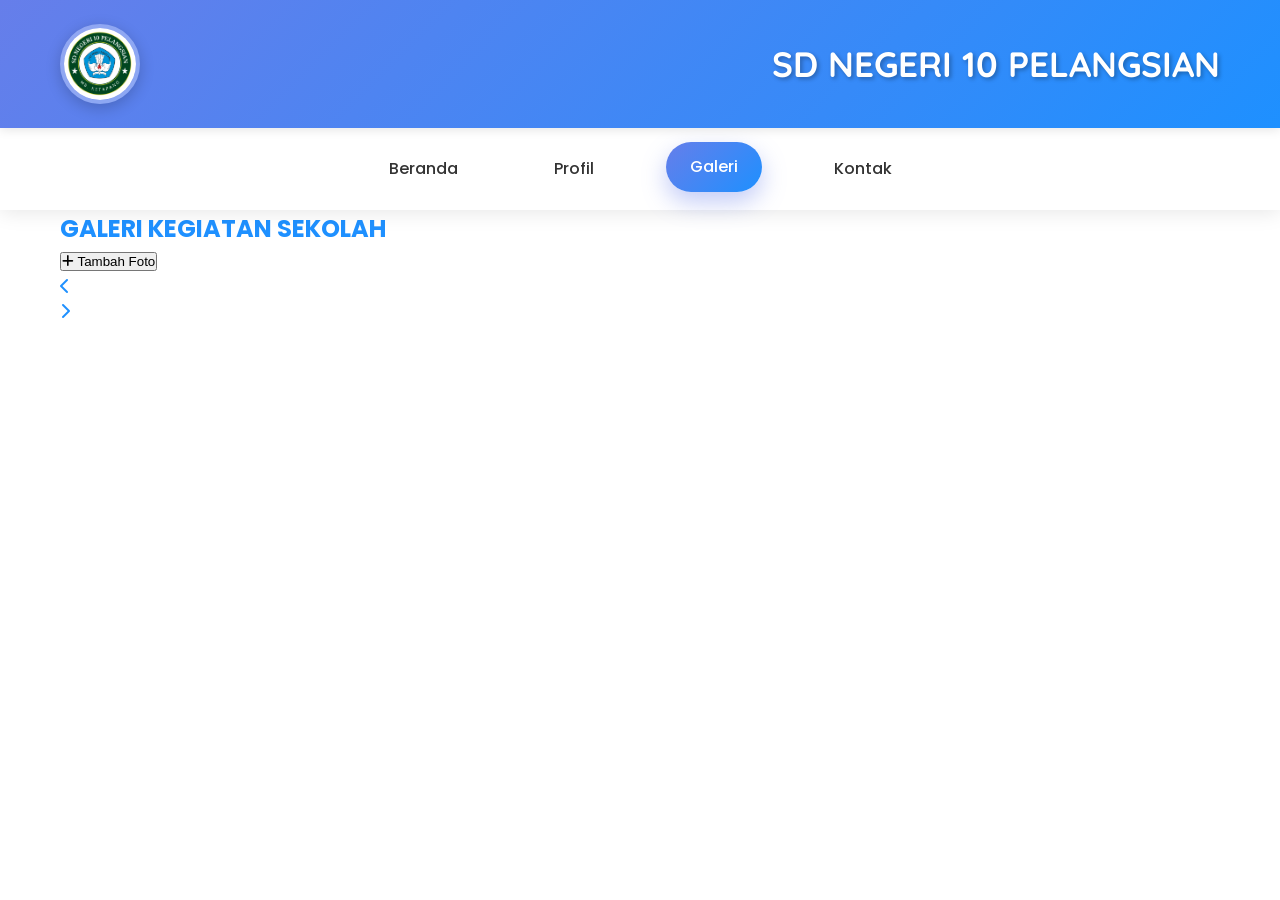
<file: galery.html>
<!DOCTYPE html>
<html lang="id">
<head>
    <meta charset="UTF-8">
    <meta name="viewport" content="width=device-width, initial-scale=1.0">
    <title>Galeri - SD NEGERI 10 PELANGSIAN</title>
    <link href="https://fonts.googleapis.com/css2?family=Quicksand:wght@300;400;500;600;700&family=Poppins:wght@300;400;500;600;700&display=swap" rel="stylesheet">
    <link rel="stylesheet" href="https://cdnjs.cloudflare.com/ajax/libs/font-awesome/6.4.0/css/all.min.css">
    <link rel="stylesheet" href="style.css">
</head>
<body>
    <header class="header">
        <div class="container">
            <div class="logo-section">
                <img src="logo.png" alt="Logo Sekolah" class="logo">
            </div>
            <h1 class="school-name">SD NEGERI 10 PELANGSIAN</h1>
        </div>
    </header>

    <nav class="navbar">
        <div class="container">
            <ul>
                <li><a href="index.html">Beranda</a></li>
                <li><a href="profil.html">Profil</a></li>
                <li><a href="galeri.html" class="active">Galeri</a></li>
                <li><a href="kontak.html">Kontak</a></li>
            </ul>
        </div>
    </nav>

    <section class="galeri-section">
        <div class="container">
            <h2 class="section-title">GALERI KEGIATAN SEKOLAH</h2>
            <button onclick="uploadGalleryImage()" class="upload-gallery-btn"><i class="fas fa-plus"></i> Tambah Foto</button>
            
            <div class="gallery-swiper">
                <div class="swiper-wrapper" id="gallerySwiper">
                    <!-- Gambar akan ditambahkan via JS -->
                </div>
                <div class="swiper-button-prev"><i class="fas fa-chevron-left"></i></div>
                <div class="swiper-button-next"><i class="fas fa-chevron-right"></i></div>
            </div>

            <div class="thumbnail-grid" id="thumbnailGrid">
                <!-- Thumbnail akan ditambahkan via JS -->
            </div>
        </div>
    </section>

    <script src="script.js"></script>
</body>
</html>
</file>
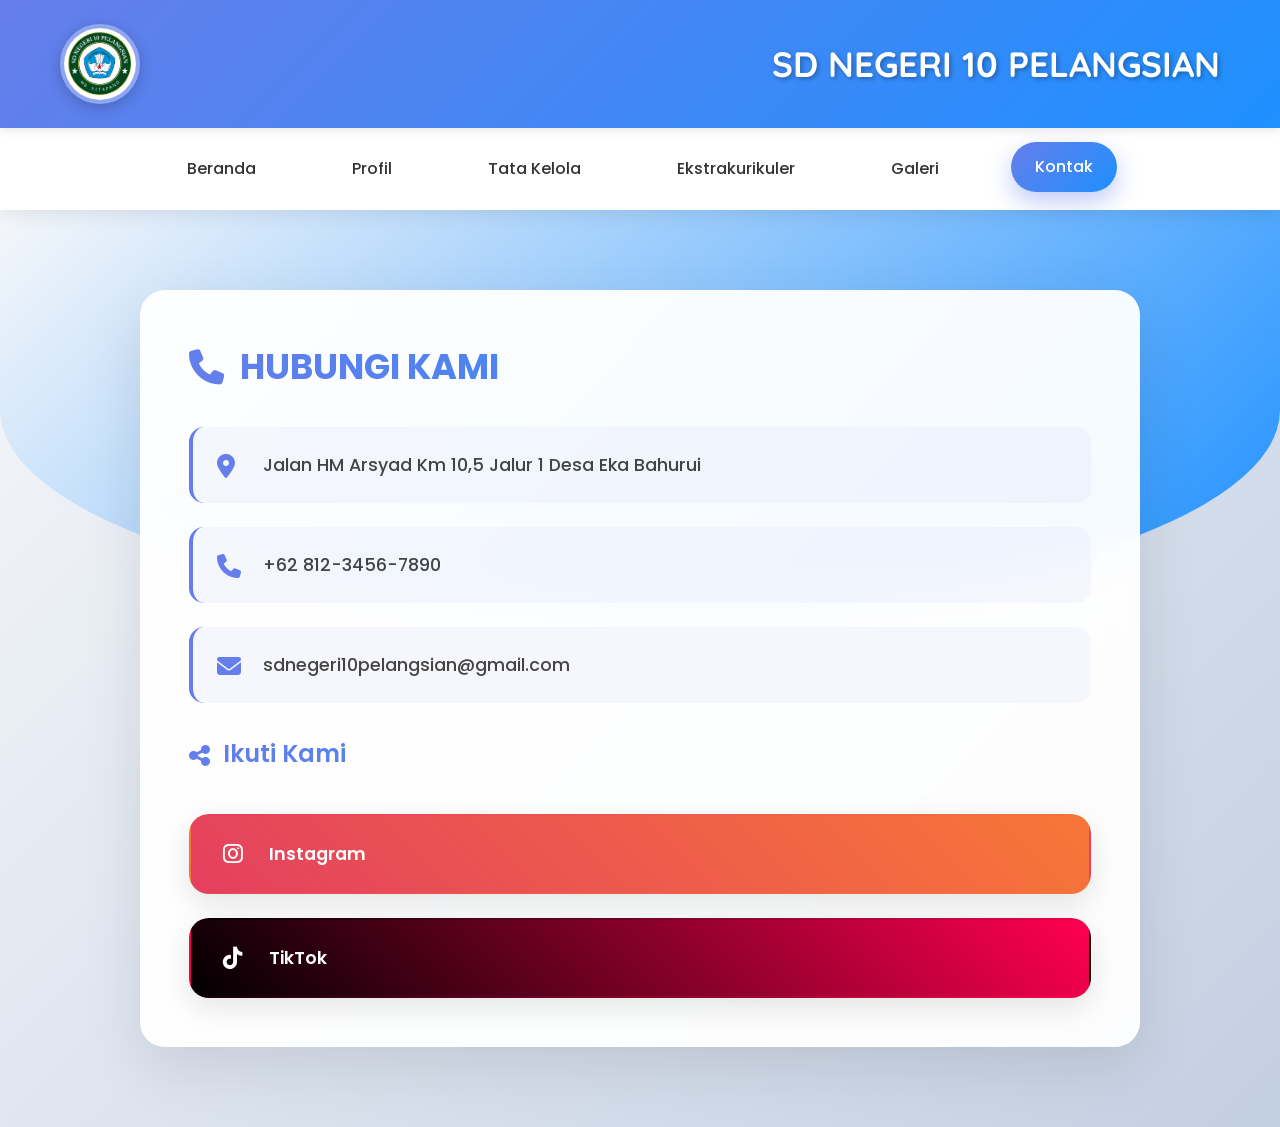
<file: kontak.html>
<!DOCTYPE html>
<html lang="id">

<head>
    <meta charset="UTF-8">
    <meta name="viewport" content="width=device-width, initial-scale=1.0">
    <title>Kontak - SD NEGERI 10 PELANGSIAN</title>
    <link
        href="https://fonts.googleapis.com/css2?family=Quicksand:wght@300;400;500;600;700&family=Poppins:wght@300;400;500;600;700&display=swap"
        rel="stylesheet">
    <link rel="stylesheet" href="https://cdnjs.cloudflare.com/ajax/libs/font-awesome/6.4.0/css/all.min.css">
    <link rel="stylesheet" href="css/style.css">
    <link rel="stylesheet" href="css/style.kontak.css">
</head>

<body>
    <header class="header">
        <div class="container">
            <div class="logo-section">
                <img src="img/logo.png" alt="Logo Sekolah" class="logo">
            </div>
            <h1 class="school-name">SD NEGERI 10 PELANGSIAN</h1>
        </div>
    </header>

    <nav class="navbar">
        <div class="container">
            <ul>
                <li><a href="index.html">Beranda</a></li>
                <li><a href="profil.html">Profil</a></li>
                <li><a href="tata-kelola.html">Tata Kelola</a></li>
                <li><a href="ekstrakurikuler.html">Ekstrakurikuler</a></li>
                <li><a href="galeri.html">Galeri</a></li>
                <li><a href="kontak.html" class="active">Kontak</a></li>
            </ul>
        </div>
    </nav>

    <!-- Ganti konten section kontak dengan ini untuk fitur lebih lengkap -->
    <section class="kontak-section">
        <div class="container">
            <div class="kontak-grid">
                <!-- Info Kontak -->
                <div class="kontak-info">
                    <h2><i class="fas fa-phone"></i> HUBUNGI KAMI</h2>
                    <div class="info-item">
                        <i class="fas fa-map-marker-alt"></i>
                        <span>Jalan HM Arsyad Km 10,5 Jalur 1 Desa Eka Bahurui</span>
                    </div>
                    <div class="info-item">
                        <i class="fas fa-phone"></i>
                        <span>+62 812-3456-7890</span>
                    </div>
                    <div class="info-item">
                        <i class="fas fa-envelope"></i>
                        <span>sdnegeri10pelangsian@gmail.com</span>
                    </div>

                    <!-- Social Links -->
                    <div class="social-links" style="margin-top: 2rem;">
                        <h3><i class="fas fa-share-alt"></i> Ikuti Kami</h3>
                        <a href="https://www.instagram.com/sdn10pelangsian?igsh=MXdiMjZ3MG52Z2Zsdg=="
                            class="social-btn instagram" target="_blank">
                            <i class="fab fa-instagram"></i> Instagram
                        </a>
                        <a href="https://www.tiktok.com/@sdn.10pelangsian?_r=1&_t=ZS-95AFhpSZgBt"
                            class="social-btn tiktok" target="_blank">
                            <i class="fab fa-tiktok"></i> TikTok
                        </a>
                    </div>
                </div>

            </div>
        </div>
    </section>

</body>

</html>
</file>
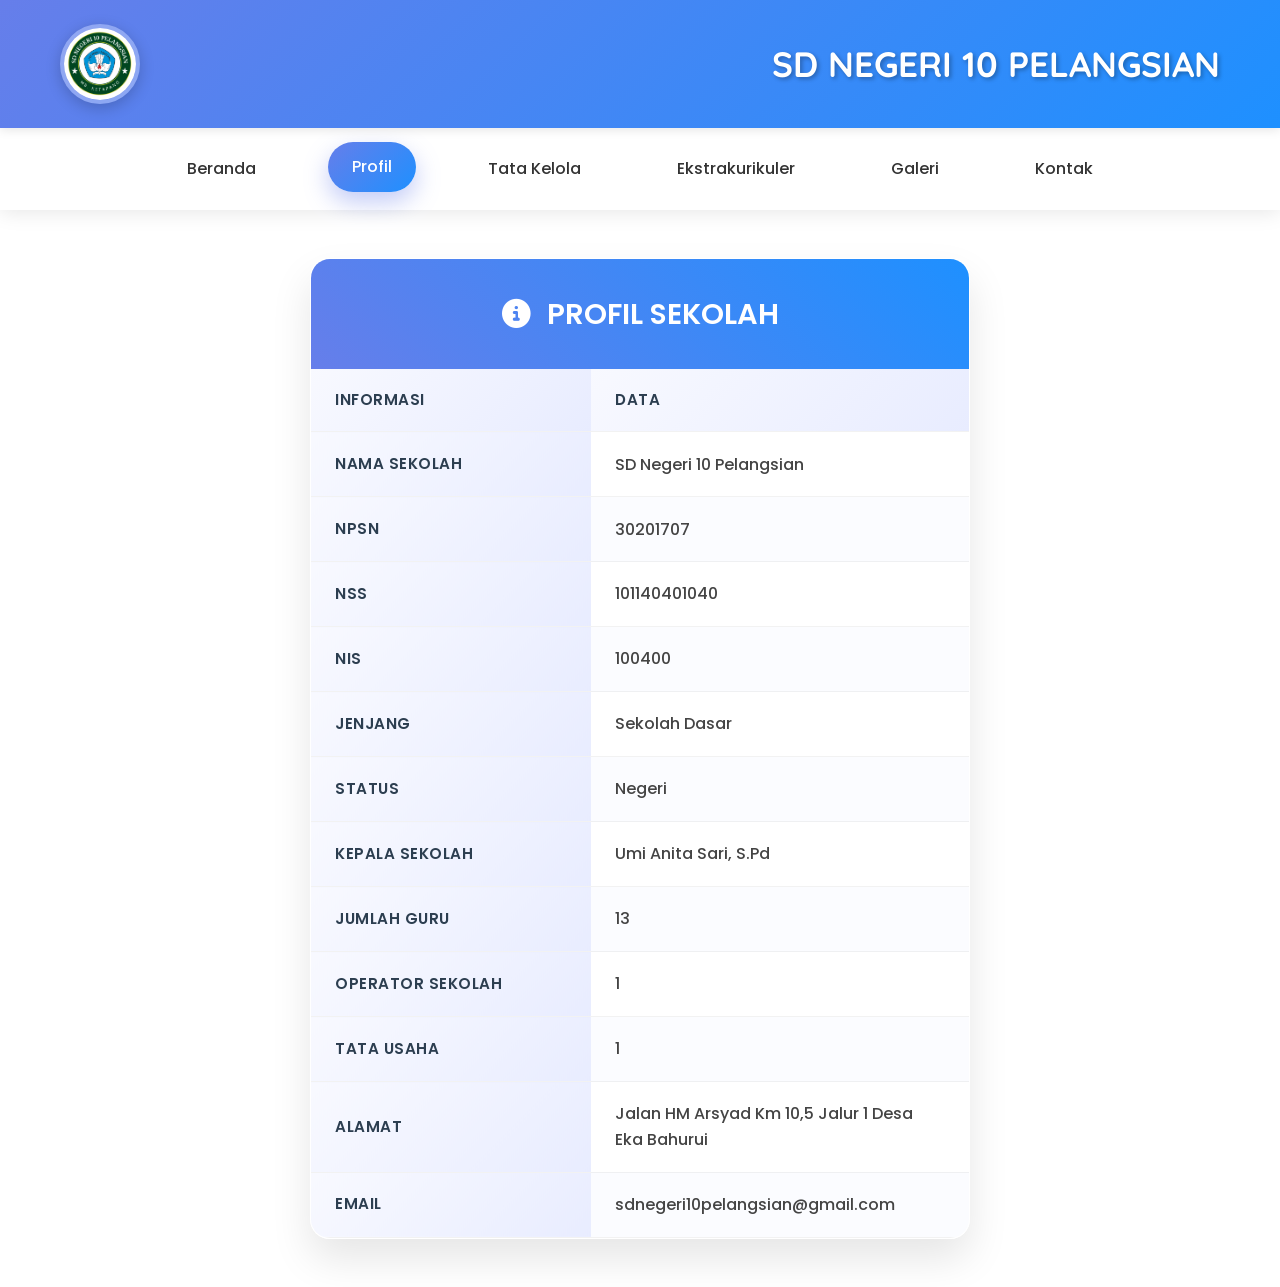
<file: profil.html>
<!DOCTYPE html>
<html lang="id">

<head>
    <meta charset="UTF-8">
    <meta name="viewport" content="width=device-width, initial-scale=1.0">
    <title>Profil - SD NEGERI 10 PELANGSIAN</title>
    <link
        href="https://fonts.googleapis.com/css2?family=Quicksand:wght@300;400;500;600;700&family=Poppins:wght@300;400;500;600;700&display=swap"
        rel="stylesheet">
    <link rel="stylesheet" href="https://cdnjs.cloudflare.com/ajax/libs/font-awesome/6.4.0/css/all.min.css">
    <link rel="stylesheet" href="css/style.css">
    <link rel="stylesheet" href="css/style.profile.css">
</head>

<body>
    <header class="header">
        <div class="container">
            <div class="logo-section">
                <img src="img/logo.png" alt="Logo Sekolah" class="logo" id="logoUpload">
            </div>
            <h1 class="school-name">SD NEGERI 10 PELANGSIAN</h1>
        </div>
    </header>

    <nav class="navbar">
        <div class="container">
            <ul>
                <li><a href="index.html">Beranda</a></li>
                <li><a href="profil.html" class="active">Profil</a></li>
                <li><a href="tata-kelola.html">Tata Kelola</a></li>
                <li><a href="ekstrakurikuler.html">Ekstrakurikuler</a></li>
                <li><a href="galeri.html">Galeri</a></li>
                <li><a href="kontak.html">Kontak</a></li>
            </ul>
        </div>
    </nav>

    <section class="profil-section">
        <div class="container">
            <div class="profil-card">
                <h2><i class="fas fa-info-circle"></i> PROFIL SEKOLAH</h2>
                <div class="profil-table-container">
                    <table class="profil-table">
                        <thead>
                            <tr>
                                <th>Informasi</th>
                                <th>Data</th>
                            </tr>
                        </thead>
                        <tbody>
                            <tr>
                                <th>Nama Sekolah</th>
                                <td>SD Negeri 10 Pelangsian</td>
                            </tr>
                            <tr>
                                <th>NPSN</th>
                                <td>30201707</td>
                            </tr>
                            <tr>
                                <th>NSS</th>
                                <td>101140401040</td>
                            </tr>
                            <tr>
                                <th>NIS</th>
                                <td>100400</td>
                            </tr>
                            <tr>
                                <th>Jenjang</th>
                                <td>Sekolah Dasar</td>
                            </tr>
                            <tr>
                                <th>Status</th>
                                <td>Negeri</td>
                            </tr>
                            <tr>
                                <th>Kepala Sekolah</th>
                                <td>Umi Anita Sari, S.Pd</td>
                            </tr>
                            <tr>
                                <th>Jumlah Guru</th>
                                <td>13</td>
                            </tr>
                            <tr>
                                <th>Operator Sekolah</th>
                                <td>1</td>
                            </tr>
                            <tr>
                                <th>Tata Usaha</th>
                                <td>1</td>
                            </tr>
                            <tr>
                                <th>Alamat</th>
                                <td>Jalan HM Arsyad Km 10,5 Jalur 1 Desa Eka Bahurui</td>
                            </tr>
                            <tr>
                                <th>Email</th>
                                <td>sdnegeri10pelangsian@gmail.com</td>
                            </tr>
                        </tbody>
                    </table>
                </div>
            </div>
        </div>
    </section>
</body>

</html>
</file>
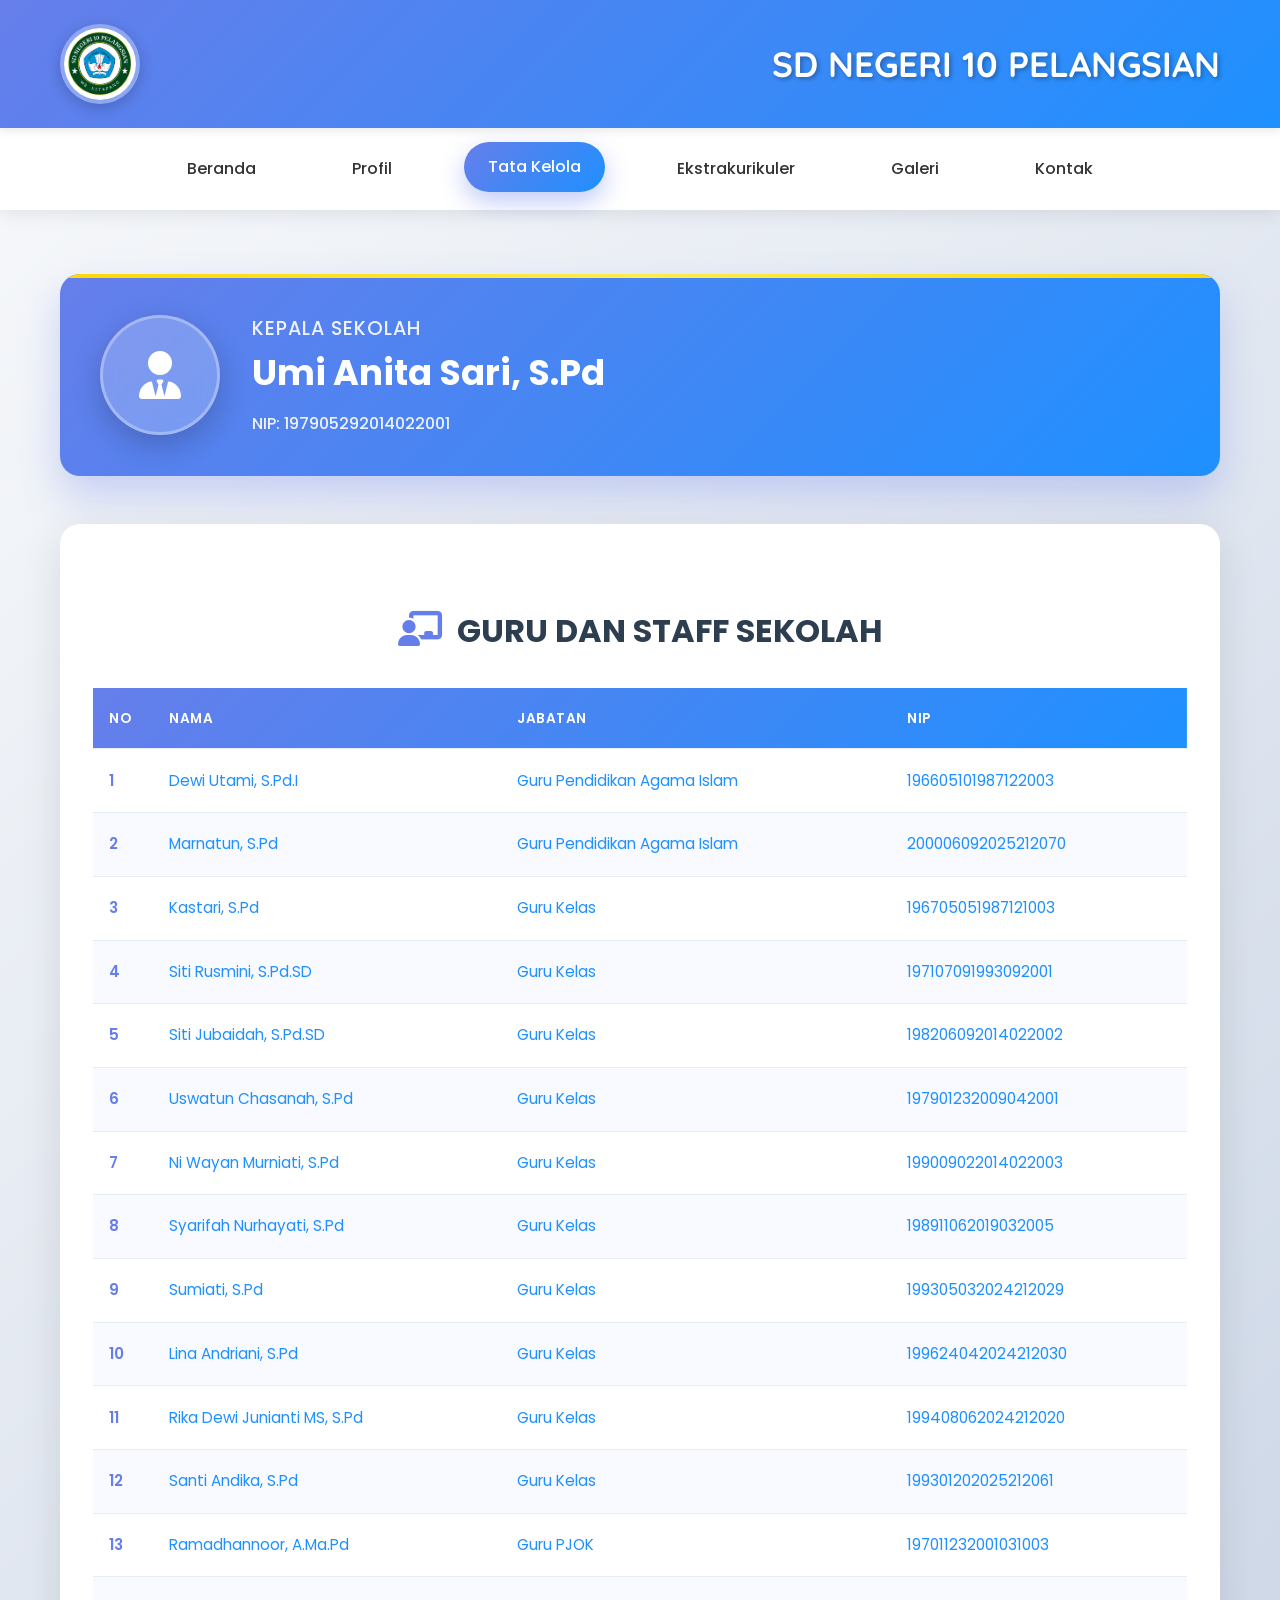
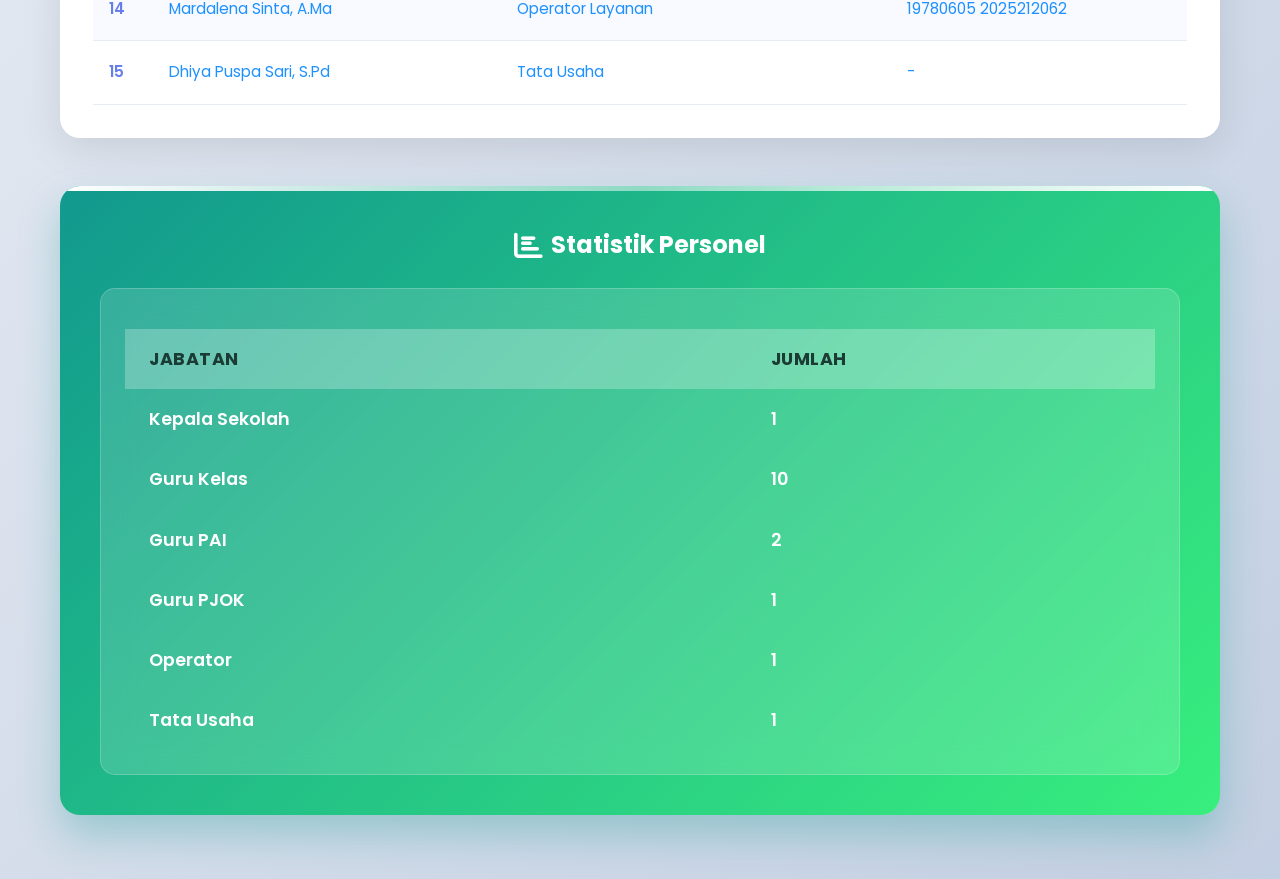
<file: tata-kelola.html>
<!DOCTYPE html>
<html lang="id">

<head>
    <meta charset="UTF-8">
    <meta name="viewport" content="width=device-width, initial-scale=1.0">
    <title>Tata Kelola - SD NEGERI 10 PELANGSIAN</title>
    <link
        href="https://fonts.googleapis.com/css2?family=Quicksand:wght@300;400;500;600;700&family=Poppins:wght@300;400;500;600;700&display=swap"
        rel="stylesheet">
    <link rel="stylesheet" href="https://cdnjs.cloudflare.com/ajax/libs/font-awesome/6.4.0/css/all.min.css">
    <link rel="stylesheet" href="css/style.css">
    <link rel="stylesheet" href="css/style.tatakelola.css">
</head>

<body>
    <header class="header">
        <div class="container">
            <div class="logo-section">
                <img src="img/logo.png" alt="Logo Sekolah" class="logo">
            </div>
            <h1 class="school-name">SD NEGERI 10 PELANGSIAN</h1>
        </div>
    </header>

    <nav class="navbar">
        <div class="container">
            <ul>
                <li><a href="index.html">Beranda</a></li>
                <li><a href="profil.html">Profil</a></li>
                <li><a href="tata-kelola.html" class="active">Tata Kelola</a></li>
                <li><a href="ekstrakurikuler.html">Ekstrakurikuler</a></li>
                <li><a href="galeri.html">Galeri</a></li>
                <li><a href="kontak.html">Kontak</a></li>
            </ul>
        </div>
    </nav>

    <section class="tata-kelola-section">
        <div class="container">
            <!-- Kepala Sekolah Card -->
            <div class="kepsek-card">
                <div class="kepsek-photo">
                    <i class="fas fa-user-tie"></i>
                </div>
                <div class="kepsek-info">
                    <h3>Kepala Sekolah</h3>
                    <h2>Umi Anita Sari, S.Pd</h2>
                    <p>NIP: 197905292014022001</p>
                </div>
            </div>

            <!-- Tabel Guru dan Staff -->
            <div class="tata-kelola-table-container">
                <h2 class="section-title">
                    <i class="fas fa-chalkboard-teacher"></i>
                    GURU DAN STAFF SEKOLAH
                </h2>
                <table class="tata-kelola-table">
                    <thead>
                        <tr>
                            <th>No</th>
                            <th>Nama</th>
                            <th>Jabatan</th>
                            <th>NIP</th>
                        </tr>
                    </thead>
                    <tbody>
                        <!-- Guru PAI -->
                        <tr>
                            <td>1</td>
                            <td>Dewi Utami, S.Pd.I</td>
                            <td>Guru Pendidikan Agama Islam</td>
                            <td>196605101987122003</td>
                        </tr>
                        <tr>
                            <td>2</td>
                            <td>Marnatun, S.Pd</td>
                            <td>Guru Pendidikan Agama Islam</td>
                            <td>200006092025212070</td>
                        </tr>
                        <!-- Guru Kelas -->
                        <tr>
                            <td>3</td>
                            <td>Kastari, S.Pd</td>
                            <td>Guru Kelas</td>
                            <td>196705051987121003</td>
                        </tr>
                        <tr>
                            <td>4</td>
                            <td>Siti Rusmini, S.Pd.SD</td>
                            <td>Guru Kelas</td>
                            <td>197107091993092001</td>
                        </tr>
                        <tr>
                            <td>5</td>
                            <td>Siti Jubaidah, S.Pd.SD</td>
                            <td>Guru Kelas</td>
                            <td>198206092014022002</td>
                        </tr>
                        <tr>
                            <td>6</td>
                            <td>Uswatun Chasanah, S.Pd</td>
                            <td>Guru Kelas</td>
                            <td>197901232009042001</td>
                        </tr>
                        <tr>
                            <td>7</td>
                            <td>Ni Wayan Murniati, S.Pd</td>
                            <td>Guru Kelas</td>
                            <td>199009022014022003</td>
                        </tr>
                        <tr>
                            <td>8</td>
                            <td>Syarifah Nurhayati, S.Pd</td>
                            <td>Guru Kelas</td>
                            <td>198911062019032005</td>
                        </tr>
                        <tr>
                            <td>9</td>
                            <td>Sumiati, S.Pd</td>
                            <td>Guru Kelas</td>
                            <td>199305032024212029</td>
                        </tr>
                        <tr>
                            <td>10</td>
                            <td>Lina Andriani, S.Pd</td>
                            <td>Guru Kelas</td>
                            <td>199624042024212030</td>
                        </tr>
                        <tr>
                            <td>11</td>
                            <td>Rika Dewi Junianti MS, S.Pd</td>
                            <td>Guru Kelas</td>
                            <td>199408062024212020</td>
                        </tr>
                        <tr>
                            <td>12</td>
                            <td>Santi Andika, S.Pd</td>
                            <td>Guru Kelas</td>
                            <td>199301202025212061</td>
                        </tr>
                        <!-- Guru PJOK -->
                        <tr>
                            <td>13</td>
                            <td>Ramadhannoor, A.Ma.Pd</td>
                            <td>Guru PJOK</td>
                            <td>197011232001031003</td>
                        </tr>
                        <!-- Operator -->
                        <tr>
                            <td>14</td>
                            <td>Mardalena Sinta, A.Ma</td>
                            <td>Operator Layanan</td>
                            <td>19780605 2025212062</td>
                        </tr>
                        <!-- Tata Usaha -->
                        <tr>
                            <td>15</td>
                            <td>Dhiya Puspa Sari, S.Pd</td>
                            <td>Tata Usaha</td>
                            <td>-</td>
                        </tr>
                    </tbody>
                </table>
            </div>

            <!-- Statistik Tabel -->
            <div class="statistik-card">
                <h3><i class="fas fa-chart-bar"></i> Statistik Personel</h3>
                <div class="statistik-table-container">
                    <table class="statistik-table">
                        <tr>
                            <th>Jabatan</th>
                            <th>Jumlah</th>
                        </tr>
                        <tr>
                            <td>Kepala Sekolah</td>
                            <td>1</td>
                        </tr>
                        <tr>
                            <td>Guru Kelas</td>
                            <td>10</td>
                        </tr>
                        <tr>
                            <td>Guru PAI</td>
                            <td>2</td>
                        </tr>
                        <tr>
                            <td>Guru PJOK</td>
                            <td>1</td>
                        </tr>
                        <tr>
                            <td>Operator</td>
                            <td>1</td>
                        </tr>
                        <tr>
                            <td>Tata Usaha</td>
                            <td>1</td>
                        </tr>
                    </table>
                </div>
            </div>
        </div>
    </section>
</body>

</html>
</file>
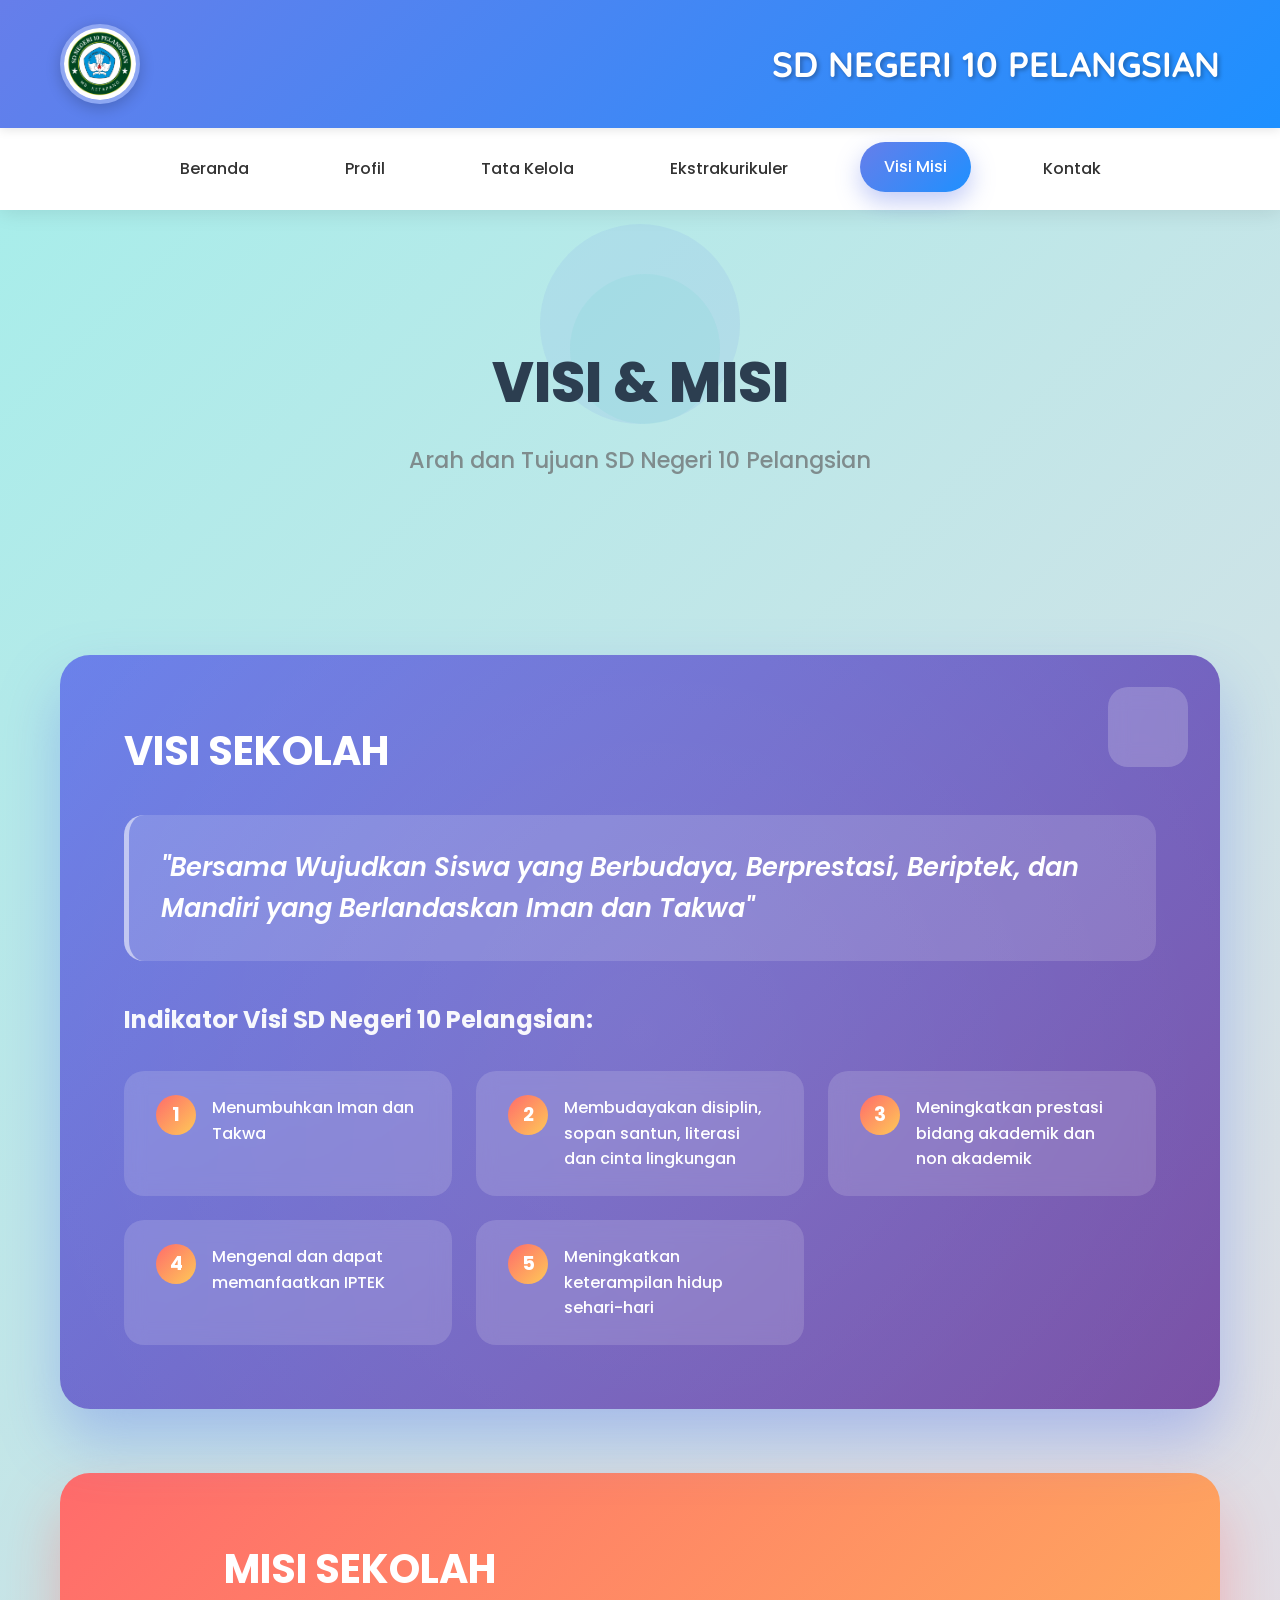
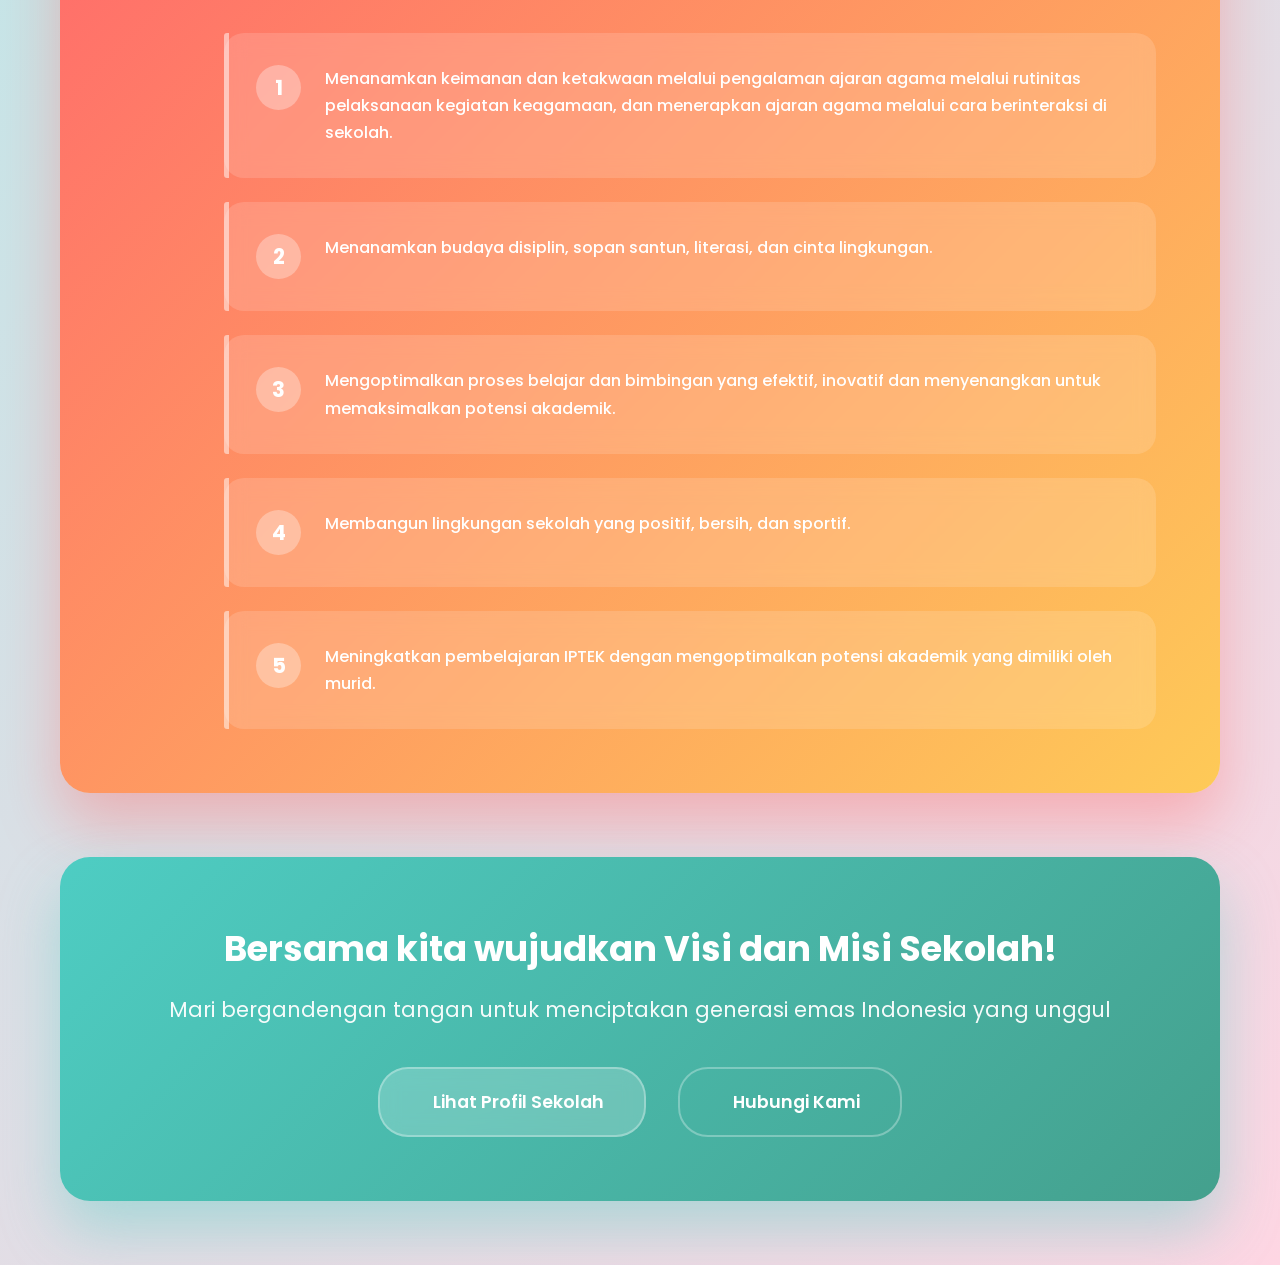
<file: visi misi sekolah.html>
<!DOCTYPE html>
<html lang="id">
<head>
    <meta charset="UTF-8">
    <meta name="viewport" content="width=device-width, initial-scale=1.0">
    <title>Visi Misi - SD NEGERI 10 PELANGSIAN</title>
    <link href="https://fonts.googleapis.com/css2?family=Quicksand:wght@300;400;500;600;700&family=Poppins:wght@300;400;500;600;700&display=swap" rel="stylesheet">
    <link rel="stylesheet" href="css/style.css">
    <link rel="stylesheet" href="css/style.visimisi sekolah.css ">
</head>
<body>
    <header class="header">
        <div class="container">
            <div class="logo-section">
                <img src="img/logo.png" alt="Logo Sekolah" class="logo">
            </div>
            <h1 class="school-name">SD NEGERI 10 PELANGSIAN</h1>
        </div>
    </header>

    <nav class="navbar">
        <div class="container">
            <ul>
                <li><a href="index.html">Beranda</a></li>
                <li><a href="profil.html">Profil</a></li>
                <li><a href="tata-kelola.html">Tata Kelola</a></li>
                <li><a href="ekstrakurikuler.html">Ekstrakurikuler</a></li>
                <li><a href="visi-misi.html" class="active">Visi Misi</a></li>
                <li><a href="kontak.html">Kontak</a></li>
            </ul>
        </div>
    </nav>

    <section class="visi-misi-section">
        <div class="container">
            <!-- Header Visi Misi -->
            <div class="visi-misi-hero">
                <div class="hero-content">
                    <h1 class="hero-title">
                        <i class="fas fa-eye"></i> VISI & MISI
                    </h1>
                    <p class="hero-subtitle">Arah dan Tujuan SD Negeri 10 Pelangsian</p>
                </div>
                <div class="hero-decoration">
                    <div class="circle blue"></div>
                    <div class="circle green"></div>
                    <div class="circle orange"></div>
                </div>
            </div>

            <!-- Visi Sekolah -->
            <div class="visi-card">
                <div class="visi-icon">
                    <i class="fas fa-binoculars"></i>
                </div>
                <div class="visi-content">
                    <h2>VISI SEKOLAH</h2>
                    <div class="visi-text">
                        <blockquote>
                            "Bersama Wujudkan Siswa yang Berbudaya, Berprestasi, Beriptek, dan Mandiri yang Berlandaskan Iman dan Takwa"
                        </blockquote>
                    </div>
                    <h3>Indikator Visi SD Negeri 10 Pelangsian:</h3>
                    <div class="indikator-grid">
                        <div class="indikator-item">
                            <span class="indikator-number">1</span>
                            <p>Menumbuhkan Iman dan Takwa</p>
                        </div>
                        <div class="indikator-item">
                            <span class="indikator-number">2</span>
                            <p>Membudayakan disiplin, sopan santun, literasi dan cinta lingkungan</p>
                        </div>
                        <div class="indikator-item">
                            <span class="indikator-number">3</span>
                            <p>Meningkatkan prestasi bidang akademik dan non akademik</p>
                        </div>
                        <div class="indikator-item">
                            <span class="indikator-number">4</span>
                            <p>Mengenal dan dapat memanfaatkan IPTEK</p>
                        </div>
                        <div class="indikator-item">
                            <span class="indikator-number">5</span>
                            <p>Meningkatkan keterampilan hidup sehari-hari</p>
                        </div>
                    </div>
                </div>
            </div>

            <!-- Misi Sekolah -->
            <div class="misi-card">
                <div class="misi-icon">
                    <i class="fas fa-bullseye"></i>
                </div>
                <div class="misi-content">
                    <h2>MISI SEKOLAH</h2>
                    <div class="misi-list">
                        <div class="misi-item">
                            <div class="misi-number">1</div>
                            <p>Menanamkan keimanan dan ketakwaan melalui pengalaman ajaran agama melalui rutinitas pelaksanaan kegiatan keagamaan, dan menerapkan ajaran agama melalui cara berinteraksi di sekolah.</p>
                        </div>
                        <div class="misi-item">
                            <div class="misi-number">2</div>
                            <p>Menanamkan budaya disiplin, sopan santun, literasi, dan cinta lingkungan.</p>
                        </div>
                        <div class="misi-item">
                            <div class="misi-number">3</div>
                            <p>Mengoptimalkan proses belajar dan bimbingan yang efektif, inovatif dan menyenangkan untuk memaksimalkan potensi akademik.</p>
                        </div>
                        <div class="misi-item">
                            <div class="misi-number">4</div>
                            <p>Membangun lingkungan sekolah yang positif, bersih, dan sportif.</p>
                        </div>
                        <div class="misi-item">
                            <div class="misi-number">5</div>
                            <p>Meningkatkan pembelajaran IPTEK dengan mengoptimalkan potensi akademik yang dimiliki oleh murid.</p>
                        </div>
                    </div>
                </div>
            </div>

            <!-- Call to Action -->
            <div class="cta-card">
                <h3>Bersama kita wujudkan Visi dan Misi Sekolah!</h3>
                <p>Mari bergandengan tangan untuk menciptakan generasi emas Indonesia yang unggul</p>
                <div class="cta-buttons">
                    <a href="profil.html" class="cta-btn primary">
                        <i class="fas fa-school"></i> Lihat Profil Sekolah
                    </a>
                    <a href="kontak.html" class="cta-btn secondary">
                        <i class="fas fa-phone"></i> Hubungi Kami
                    </a>
                </div>
            </div>
        </div>
    </section>

    <script src="js/script.js"></script>
</body>
</html>
</file>
<file: style.css>
* {
    margin: 0;
    padding: 0;
    box-sizing: border-box;
}

body {
    font-family: 'Poppins', sans-serif;
    line-height: 1.6;
    color: #1E90FF;
    overflow-x: hidden;
}

.container {
    max-width: 1200px;
    margin: 0 auto;
    padding: 0 20px;
}

/* Header */
.header {
    background: linear-gradient(135deg, #667eea 0%, #1e90ff 100%);
    color: white;
    padding: 1.5rem 0;
    box-shadow: 0 2px 10px rgba(0, 0, 0, 0.1);
    position: sticky;
    top: 0;
    z-index: 1000;
}

.header .container {
    display: flex;
    justify-content: space-between;
    align-items: center;
    flex-wrap: wrap;
}

.logo-section {
    display: flex;
    align-items: center;
    gap: 15px;
}

.logo {
    width: 80px;
    height: 80px;
    border-radius: 50%;
    object-fit: cover;
    border: 4px solid rgba(255, 255, 255, 0.3);
    box-shadow: 0 4px 15px rgba(0, 0, 0, 0.2);
}

.school-name {
    font-family: 'Quicksand', sans-serif;
    font-size: 2.2rem;
    font-weight: 700;
    text-shadow: 2px 2px 4px rgba(0, 0, 0, 0.3);
}

.upload-btn {
    background: rgba(255, 255, 255, 0.2);
    border: 2px solid rgba(255, 255, 255, 0.3);
    color: white;
    padding: 8px 16px;
    border-radius: 25px;
    cursor: pointer;
    font-size: 0.9rem;
    transition: all 0.3s ease;
    backdrop-filter: blur(10px);
}

.upload-btn:hover {
    background: rgba(255, 255, 255, 0.3);
    transform: translateY(-2px);
}

/* Hero Section */
.hero {
    background: linear-gradient(135deg, #f5f7fa 0%, #1e90ff 100%);
    padding: 4rem 0;
    position: relative;
    overflow: hidden;
}

.hero::before {
    content: '';
    position: absolute;
    top: 0;
    left: 0;
    right: 0;
    bottom: 0;
    background: url('data:image/svg+xml,<svg xmlns="http://www.w3.org/2000/svg" viewBox="0 0 100 100"><defs><pattern id="grain" width="100" height="100" patternUnits="userSpaceOnUse"><circle cx="25" cy="25" r="1" fill="rgba(255,255,255,0.1)"/><circle cx="75" cy="75" r="1.5" fill="rgba(255,255,255,0.05)"/></pattern></defs><rect width="100" height="100" fill="url(%23grain)"/></svg>');
    pointer-events: none;
}

.hero-content {
    text-align: center;
    max-width: 800px;
    margin: 0 auto 3rem;
    position: relative;
    z-index: 2;
}

.hero-content h2 {
    font-family: 'Quicksand', sans-serif;
    font-size: 3rem;
    font-weight: 700;
    color: #2c3e50;
    margin-bottom: 1.5rem;
    text-shadow: 1px 1px 2px rgba(0, 0, 0, 0.1);
}

.visi {
    font-size: 1.3rem;
    font-weight: 300;
    color: #5a6c7d;
    font-style: italic;
    padding: 1.5rem;
    background: rgba(255, 255, 255, 0.8);
    border-radius: 20px;
    border-left: 5px solid #667eea;
    box-shadow: 0 10px 30px rgba(0, 0, 0, 0.1);
    backdrop-filter: blur(10px);
}

.hero-image {
    display: block;
    margin: 0 auto 2rem;
    max-width: 100%;
    height: 400px;
    object-fit: cover;
    border-radius: 20px;
    box-shadow: 0 20px 60px rgba(0, 0, 0, 0.2);
    transition: all 0.5s ease;
}

.hero-image:hover {
    transform: scale(1.02);
}

.upload-hero-btn {
    display: block;
    margin: 0 auto;
    background: linear-gradient(135deg, #667eea 0%, #1e90ff 100%);
    color: white;
    border: none;
    padding: 15px 30px;
    border-radius: 50px;
    font-size: 1.1rem;
    font-weight: 500;
    cursor: pointer;
    transition: all 0.3s ease;
    box-shadow: 0 10px 30px rgba(102, 126, 234, 0.4);
}

.upload-hero-btn:hover {
    transform: translateY(-3px);
    box-shadow: 0 15px 40px rgba(102, 126, 234, 0.6);
}

/* Navigation */
.navbar {
    background: #fff;
    box-shadow: 0 2px 20px rgba(0, 0, 0, 0.1);
    position: sticky;
    top: 120px;
    z-index: 999;
}

.navbar ul {
    display: flex;
    justify-content: center;
    list-style: none;
    padding: 1rem 0;
}

.navbar li {
    margin: 0 1.5rem;
}

.navbar a {
    text-decoration: none;
    color: #333;
    font-weight: 500;
    padding: 12px 24px;
    border-radius: 25px;
    transition: all 0.3s ease;
    position: relative;
    display: block;
}

.navbar a:hover,
.navbar a.active {
    background: linear-gradient(135deg, #667eea 0%, #1e90ff 100%);
    color: white;
    transform: translateY(-2px);
    box-shadow: 0 10px 25px rgba(102, 126, 234, 0.4);
}

/* Highlights */
.highlights {
    padding: 5rem 0;
    background: #f8f9fa;
}

.highlight-grid {
    display: grid;
    grid-template-columns: repeat(auto-fit, minmax(300px, 1fr));
    gap: 2rem;
    margin-top: 3rem;
}

.highlight-card {
    background: white;
    padding: 2.5rem 2rem;
    border-radius: 20px;
    text-align: center;
    text-decoration: none;
    color: inherit;
    transition: all 0.4s ease;
    box-shadow: 0 10px 40px rgba(0, 0, 0, 0.08);
    border: 1px solid rgba(255, 255, 255, 0.2);
    position: relative;
    overflow: hidden;
}

.highlight-card::before {
    content: '';
    position: absolute;
    top: 0;
    left: -100%;
    width: 100%;
    height: 100%;
    background: linear-gradient(90deg, transparent, rgba(255, 255, 255, 0.4), transparent);
    transition: left 0.5s;
}

.highlight-card:hover::before {
    left: 100%;
}

.highlight-card:hover {
    transform: translateY(-15px);
    box-shadow: 0 25px 60px rgba(0, 0, 0, 0.15);
}

.card-icon {
    font-size: 3.5rem;
    color: #667eea;
    margin-bottom: 1.5rem;
    background: linear-gradient(135deg, #667eea, #764ba2);
    -webkit-background-clip: text;
    -webkit-text-fill-color: transparent;
    background-clip: text;
}

.highlight-card h3 {
    font-family: 'Quicksand', sans-serif;
    font-size: 1.5rem;
    font-weight: 600;
    color: #2c3e50;
    margin-bottom: 1rem;
}

/* Responsive */
@media (max-width: 768px) {
    .header .container {
        flex-direction: column;
        gap: 1rem;
        text-align: center;
    }

    .school-name {
        font-size: 1.8rem;
    }

    .hero-content h2 {
        font-size: 2.2rem;
    }

    .navbar ul {
        flex-wrap: wrap;
        gap: 10px;
    }

    .navbar li {
        margin: 0 10px;
    }

    .highlight-grid {
        grid-template-columns: 1fr;
        gap: 1.5rem;
    }
}

@media (max-width: 480px) {
    .hero-content h2 {
        font-size: 1.8rem;
    }

    .visi {
        font-size: 1.1rem;
        padding: 1rem;
    }

    .hero-image {
        height: 250px;
    }
}

/* Loading Animation */
@keyframes fadeInUp {
    from {
        opacity: 0;
        transform: translateY(30px);
    }

    to {
        opacity: 1;
        transform: translateY(0);
    }
}

.highlight-card,
.hero-content {
    animation: fadeInUp 0.8s ease forwards;
}

.highlight-card:nth-child(1) {
    animation-delay: 0.1s;
}

.highlight-card:nth-child(2) {
    animation-delay: 0.2s;
}

.highlight-card:nth-child(3) {
    animation-delay: 0.3s;
}

.highlight-card:nth-child(4) {
    animation-delay: 0.4s;
}

.highlight-card:nth-child(5) {
    animation-delay: 0.5s;
}

.highlight-card:nth-child(6) {
    animation-delay: 0.6s;
}
</file>
<file: css/style.css>
* {
    margin: 0;
    padding: 0;
    box-sizing: border-box;
}

body {
    font-family: 'Poppins', sans-serif;
    line-height: 1.6;
    color: #1E90FF;
    overflow-x: hidden;
}

.container {
    max-width: 1200px;
    margin: 0 auto;
    padding: 0 20px;
}

/* Header */
.header {
    background: linear-gradient(135deg, #667eea 0%, #1e90ff 100%);
    color: white;
    padding: 1.5rem 0;
    box-shadow: 0 2px 10px rgba(0, 0, 0, 0.1);
    position: sticky;
    top: 0;
    z-index: 1000;
}

.header .container {
    display: flex;
    justify-content: space-between;
    align-items: center;
    flex-wrap: wrap;
}

.logo-section {
    display: flex;
    align-items: center;
    gap: 15px;
}

.logo {
    width: 80px;
    height: 80px;
    border-radius: 50%;
    object-fit: cover;
    border: 4px solid rgba(255, 255, 255, 0.3);
    box-shadow: 0 4px 15px rgba(0, 0, 0, 0.2);
}

.school-name {
    font-family: 'Quicksand', sans-serif;
    font-size: 2.2rem;
    font-weight: 700;
    text-shadow: 2px 2px 4px rgba(0, 0, 0, 0.3);
}

.upload-btn {
    background: rgba(255, 255, 255, 0.2);
    border: 2px solid rgba(255, 255, 255, 0.3);
    color: white;
    padding: 8px 16px;
    border-radius: 25px;
    cursor: pointer;
    font-size: 0.9rem;
    transition: all 0.3s ease;
    backdrop-filter: blur(10px);
}

.upload-btn:hover {
    background: rgba(255, 255, 255, 0.3);
    transform: translateY(-2px);
}

/* Hero Section */
.hero {
    background: linear-gradient(135deg, #f5f7fa 0%, #1e90ff 100%);
    padding: 4rem 0;
    position: relative;
    overflow: hidden;
}

.hero::before {
    content: '';
    position: absolute;
    top: 0;
    left: 0;
    right: 0;
    bottom: 0;
    background: url('data:image/svg+xml,<svg xmlns="http://www.w3.org/2000/svg" viewBox="0 0 100 100"><defs><pattern id="grain" width="100" height="100" patternUnits="userSpaceOnUse"><circle cx="25" cy="25" r="1" fill="rgba(255,255,255,0.1)"/><circle cx="75" cy="75" r="1.5" fill="rgba(255,255,255,0.05)"/></pattern></defs><rect width="100" height="100" fill="url(%23grain)"/></svg>');
    pointer-events: none;
}

.hero-content {
    text-align: center;
    max-width: 800px;
    margin: 0 auto 3rem;
    position: relative;
    z-index: 2;
}

.hero-content h2 {
    font-family: 'Quicksand', sans-serif;
    font-size: 3rem;
    font-weight: 700;
    color: #2c3e50;
    margin-bottom: 1.5rem;
    text-shadow: 1px 1px 2px rgba(0, 0, 0, 0.1);
}

.visi {
    font-size: 1.3rem;
    font-weight: 300;
    color: #5a6c7d;
    font-style: italic;
    padding: 1.5rem;
    background: rgba(255, 255, 255, 0.8);
    border-radius: 20px;
    border-left: 5px solid #667eea;
    box-shadow: 0 10px 30px rgba(0, 0, 0, 0.1);
    backdrop-filter: blur(10px);
}

.hero-image {
    display: block;
    margin: 0 auto 2rem;
    max-width: 100%;
    height: 400px;
    object-fit: cover;
    border-radius: 20px;
    box-shadow: 0 20px 60px rgba(0, 0, 0, 0.2);
    transition: all 0.5s ease;
}

.hero-image:hover {
    transform: scale(1.02);
}

.upload-hero-btn {
    display: block;
    margin: 0 auto;
    background: linear-gradient(135deg, #667eea 0%, #1e90ff 100%);
    color: white;
    border: none;
    padding: 15px 30px;
    border-radius: 50px;
    font-size: 1.1rem;
    font-weight: 500;
    cursor: pointer;
    transition: all 0.3s ease;
    box-shadow: 0 10px 30px rgba(102, 126, 234, 0.4);
}

.upload-hero-btn:hover {
    transform: translateY(-3px);
    box-shadow: 0 15px 40px rgba(102, 126, 234, 0.6);
}

/* Navigation */
.navbar {
    background: #fff;
    box-shadow: 0 2px 20px rgba(0, 0, 0, 0.1);
    position: sticky;
    top: 120px;
    z-index: 999;
}

.navbar ul {
    display: flex;
    justify-content: center;
    list-style: none;
    padding: 1rem 0;
}

.navbar li {
    margin: 0 1.5rem;
}

.navbar a {
    text-decoration: none;
    color: #333;
    font-weight: 500;
    padding: 12px 24px;
    border-radius: 25px;
    transition: all 0.3s ease;
    position: relative;
    display: block;
}

.navbar a:hover,
.navbar a.active {
    background: linear-gradient(135deg, #667eea 0%, #1e90ff 100%);
    color: white;
    transform: translateY(-2px);
    box-shadow: 0 10px 25px rgba(102, 126, 234, 0.4);
}

/* Highlights */
.highlights {
    padding: 5rem 0;
    background: #f8f9fa;
}

.highlight-grid {
    display: grid;
    grid-template-columns: repeat(auto-fit, minmax(300px, 1fr));
    gap: 2rem;
    margin-top: 3rem;
}

.highlight-card {
    background: white;
    padding: 2.5rem 2rem;
    border-radius: 20px;
    text-align: center;
    text-decoration: none;
    color: inherit;
    transition: all 0.4s ease;
    box-shadow: 0 10px 40px rgba(0, 0, 0, 0.08);
    border: 1px solid rgba(255, 255, 255, 0.2);
    position: relative;
    overflow: hidden;
}

.highlight-card::before {
    content: '';
    position: absolute;
    top: 0;
    left: -100%;
    width: 100%;
    height: 100%;
    background: linear-gradient(90deg, transparent, rgba(255, 255, 255, 0.4), transparent);
    transition: left 0.5s;
}

.highlight-card:hover::before {
    left: 100%;
}

.highlight-card:hover {
    transform: translateY(-15px);
    box-shadow: 0 25px 60px rgba(0, 0, 0, 0.15);
}

.card-icon {
    font-size: 3.5rem;
    color: #667eea;
    margin-bottom: 1.5rem;
    background: linear-gradient(135deg, #667eea, #1e90ff);
    -webkit-background-clip: text;
    -webkit-text-fill-color: transparent;
    background-clip: text;
}

.highlight-card h3 {
    font-family: 'Quicksand', sans-serif;
    font-size: 1.5rem;
    font-weight: 600;
    color: #2c3e50;
    margin-bottom: 1rem;
}

/* Responsive */
@media (max-width: 768px) {
    .header .container {
        flex-direction: column;
        gap: 1rem;
        text-align: center;
    }

    .school-name {
        font-size: 1.8rem;
    }

    .hero-content h2 {
        font-size: 2.2rem;
    }

    .navbar ul {
        flex-wrap: wrap;
        gap: 10px;
    }

    .navbar li {
        margin: 0 10px;
    }

    .highlight-grid {
        grid-template-columns: 1fr;
        gap: 1.5rem;
    }
}

@media (max-width: 480px) {
    .hero-content h2 {
        font-size: 1.8rem;
    }

    .visi {
        font-size: 1.1rem;
        padding: 1rem;
    }

    .hero-image {
        height: 250px;
    }
}

/* Loading Animation */
@keyframes fadeInUp {
    from {
        opacity: 0;
        transform: translateY(30px);
    }

    to {
        opacity: 1;
        transform: translateY(0);
    }
}

.highlight-card,
.hero-content {
    animation: fadeInUp 0.8s ease forwards;
}

.highlight-card:nth-child(1) {
    animation-delay: 0.1s;
}

.highlight-card:nth-child(2) {
    animation-delay: 0.2s;
}

.highlight-card:nth-child(3) {
    animation-delay: 0.3s;
}

.highlight-card:nth-child(4) {
    animation-delay: 0.4s;
}

.highlight-card:nth-child(5) {
    animation-delay: 0.5s;
}

.highlight-card:nth-child(6) {
    animation-delay: 0.6s;
}
</file>
<file: css/style.kontak.css>
/* KONTAK SECTION */
.kontak-section {
    padding: 5rem 0;
    min-height: 80vh;
    background: linear-gradient(135deg, #f5f7fa 0%, #c3cfe2 100%);
    position: relative;
    overflow: hidden;
}

.kontak-section::before {
    content: '';
    position: absolute;
    top: 0;
    left: 0;
    right: 0;
    height: 400px;
    background: linear-gradient(135deg, #f5f7fa 0%, #1e90ff 100%);
    border-radius: 0 0 50% 50%;
    z-index: 1;
}

.kontak-grid {
    gap: 4rem;
    position: relative;
    z-index: 2;
    max-width: 1000px;
    margin: 0 auto;
}

.kontak-info {
    background: rgba(255, 255, 255, 0.95);
    backdrop-filter: blur(20px);
    padding: 3rem;
    border-radius: 25px;
    box-shadow: 0 20px 60px rgba(0, 0, 0, 0.1);
    border: 1px solid rgba(255, 255, 255, 0.3);
    height: fit-content;
}

.kontak-info h2 {
    font-size: 2.2rem;
    font-weight: 700;
    color: #2c3e50;
    margin-bottom: 2rem;
    display: flex;
    align-items: center;
    gap: 1rem;
    background: linear-gradient(45deg, #667eea, #1e90ff);
    -webkit-background-clip: text;
    -webkit-text-fill-color: transparent;
    background-clip: text;
}

.info-item {
    display: flex;
    align-items: flex-start;
    gap: 1rem;
    margin-bottom: 1.5rem;
    padding: 1.5rem;
    background: rgba(102, 126, 234, 0.05);
    border-radius: 15px;
    transition: all 0.3s ease;
    border-left: 4px solid #667eea;
}

.info-item:hover {
    transform: translateX(10px);
    box-shadow: 0 10px 30px rgba(102, 126, 234, 0.15);
    background: rgba(102, 126, 234, 0.1);
}

.info-item i {
    font-size: 1.5rem;
    color: #667eea;
    margin-top: 0.2rem;
    width: 30px;
    flex-shrink: 0;
}

.info-item span {
    font-size: 1.1rem;
    color: #444;
    line-height: 1.6;
    font-weight: 500;
}

.social-links {
    display: flex;
    flex-direction: column;
    gap: 1.5rem;
}

.social-links h3 {
    font-size: 1.5rem;
    font-weight: 600;
    color: #2c3e50;
    margin-bottom: 1rem;
    display: flex;
    align-items: center;
    gap: 0.8rem;
    background: linear-gradient(45deg, #667eea, #1e90ff);
    -webkit-background-clip: text;
    -webkit-text-fill-color: transparent;
    background-clip: text;
}

.social-btn {
    display: flex;
    align-items: center;
    gap: 1rem;
    padding: 1.5rem 2rem;
    text-decoration: none;
    border-radius: 20px;
    font-weight: 600;
    font-size: 1.1rem;
    transition: all 0.3s ease;
    box-shadow: 0 10px 30px rgba(0, 0, 0, 0.1);
    border: 2px solid transparent;
    position: relative;
    overflow: hidden;
}

.social-btn::before {
    content: '';
    position: absolute;
    top: 0;
    left: -100%;
    width: 100%;
    height: 100%;
    background: linear-gradient(90deg, transparent, rgba(255, 255, 255, 0.3), transparent);
    transition: left 0.5s;
}

.social-btn:hover::before {
    left: 100%;
}

.social-btn i {
    font-size: 1.4rem;
    width: 30px;
}

.social-btn:hover {
    transform: translateY(-5px);
    box-shadow: 0 20px 40px rgba(0, 0, 0, 0.2);
}

.social-btn.instagram {
    background: linear-gradient(45deg, #E4405F, #F77737);
    color: white;
}

.social-btn.tiktok {
    background: linear-gradient(45deg, #000000, #FF0050);
    color: white;
}

.social-btn:hover.instagram {
    border-color: #E4405F;
    background: rgba(228, 64, 95, 0.9);
}

.social-btn:hover.tiktok {
    border-color: #FF0050;
    background: rgba(255, 0, 80, 0.9);
}

/* FORM KONTAK (Bonus - bisa ditambahkan) */
.contact-form {
    background: rgba(255, 255, 255, 0.95);
    backdrop-filter: blur(20px);
    padding: 3rem;
    border-radius: 25px;
    box-shadow: 0 20px 60px rgba(0, 0, 0, 0.1);
    border: 1px solid rgba(255, 255, 255, 0.3);
}

.form-group {
    margin-bottom: 1.5rem;
}

.form-group label {
    display: block;
    margin-bottom: 0.5rem;
    font-weight: 600;
    color: #2c3e50;
}

.form-group input,
.form-group textarea {
    width: 100%;
    padding: 1rem;
    border: 2px solid rgba(102, 126, 234, 0.2);
    border-radius: 12px;
    font-size: 1rem;
    transition: all 0.3s ease;
    background: rgba(255, 255, 255, 0.8);
}

.form-group input:focus,
.form-group textarea:focus {
    outline: none;
    border-color: #667eea;
    box-shadow: 0 0 0 3px rgba(102, 126, 234, 0.1);
}

.submit-btn {
    background: linear-gradient(45deg, #667eea, #1e90ff);
    color: white;
    border: none;
    padding: 1.2rem 3rem;
    border-radius: 50px;
    font-size: 1.1rem;
    font-weight: 600;
    cursor: pointer;
    width: 100%;
    transition: all 0.3s ease;
}

.submit-btn:hover {
    transform: translateY(-2px);
    box-shadow: 0 15px 40px rgba(102, 126, 234, 0.4);
}

/* RESPONSIVE */
@media (max-width: 768px) {
    .kontak-grid {
        grid-template-columns: 1fr;
        gap: 2rem;
        padding: 0 10px;
    }

    .kontak-info {
        padding: 2rem;
    }

    .kontak-info h2 {
        font-size: 1.8rem;
        justify-content: center;
    }

    .info-item {
        padding: 1.2rem;
    }

    .social-btn {
        padding: 1.2rem 1.5rem;
        font-size: 1rem;
    }
}

@media (max-width: 480px) {
    .kontak-section {
        padding: 3rem 0;
    }

    .kontak-info {
        padding: 1.5rem;
        margin-bottom: 2rem;
    }

    .kontak-info h2 {
        font-size: 1.5rem;
    }

    .info-item {
        flex-direction: column;
        gap: 0.5rem;
        text-align: center;
    }

    .social-links {
        gap: 1rem;
    }
}

/* ANIMATIONS */
@keyframes float {

    0%,
    100% {
        transform: translateY(0px);
    }

    50% {
        transform: translateY(-10px);
    }
}

.kontak-info,
.social-links {
    animation: float 6s ease-in-out infinite;
}

/* MAP INTEGRATION (Opsional) */
.map-container {
    height: 300px;
    border-radius: 20px;
    overflow: hidden;
    box-shadow: 0 15px 40px rgba(0, 0, 0, 0.1);
    margin-top: 2rem;
}
</file>
<file: css/style.profile.css>
/* PROFIL SECTION */
.profil-section {
    padding: 3rem 0;
    min-height: 80vh;
    display: flex;
    align-items: center;
}

.profil-card {
    background: rgba(255, 255, 255, 0.95);
    backdrop-filter: blur(20px);
    border-radius: 20px;
    box-shadow: 0 20px 40px rgba(0, 0, 0, 0.1);
    overflow: hidden;
    border: 1px solid rgba(255, 255, 255, 0.2);
}

.profil-card h2 {
    background: linear-gradient(45deg, #667eea, #1e90ff);
    color: white;
    padding: 2rem;
    text-align: center;
    font-size: 1.8rem;
    font-weight: 600;
    display: flex;
    align-items: center;
    justify-content: center;
    gap: 1rem;
}

/* TABEL PROFIL */
.profil-table {
    width: 100%;
    border-collapse: collapse;
    margin: 0;
}

.profil-table th,
.profil-table td {
    padding: 1.2rem 1.5rem;
    text-align: left;
    border-bottom: 1px solid rgba(0, 0, 0, 0.05);
}

.profil-table th {
    background: linear-gradient(135deg, #f8f9ff, #e8ecff);
    font-weight: 600;
    color: #2c3e50;
    font-size: 0.95rem;
    text-transform: uppercase;
    letter-spacing: 0.5px;
    width: 35%;
    position: sticky;
    left: 0;
}

.profil-table td {
    font-weight: 500;
    color: #444;
    font-size: 1rem;
}

.profil-table tr {
    transition: all 0.3s ease;
}

.profil-table tr:hover {
    background: rgba(102, 126, 234, 0.05);
    transform: scale(1.01);
}

.profil-table tr:nth-child(even) {
    background: rgba(248, 249, 255, 0.5);
}

/* RESPONSIVE */
@media (max-width: 768px) {
    .header .container {
        flex-direction: column;
        text-align: center;
        gap: 0.5rem;
    }

    .school-name {
        font-size: 1.5rem;
    }

    .navbar ul {
        flex-wrap: wrap;
        gap: 0.5rem;
    }

    .navbar li {
        margin: 0 0.5rem;
    }

    .profil-card h2 {
        font-size: 1.5rem;
        padding: 1.5rem;
        flex-direction: column;
        gap: 0.5rem;
    }

    .profil-table {
        font-size: 0.9rem;
    }

    .profil-table th,
    .profil-table td {
        padding: 1rem 0.8rem;
    }

    .profil-table th {
        width: 40%;
    }
}

@media (max-width: 480px) {
    .container {
        padding: 0 15px;
    }

    .profil-table th,
    .profil-table td {
        padding: 0.8rem 0.5rem;
        font-size: 0.85rem;
    }

    .profil-table {
        display: block;
        overflow-x: auto;
        white-space: nowrap;
    }

    .profil-table th {
        min-width: 140px;
    }
}

/* ANIMATIONS */
@keyframes fadeInUp {
    from {
        opacity: 0;
        transform: translateY(30px);
    }

    to {
        opacity: 1;
        transform: translateY(0);
    }
}

.profil-card {
    animation: fadeInUp 0.8s ease-out;
}

/* SCROLLBAR CUSTOM */
::-webkit-scrollbar {
    width: 8px;
}

::-webkit-scrollbar-track {
    background: #f1f1f1;
}

::-webkit-scrollbar-thumb {
    background: linear-gradient(45deg, #667eea, #1e90ff);
    border-radius: 10px;
}

::-webkit-scrollbar-thumb:hover {
    background: linear-gradient(45deg, #667eea, #1e90ff);
}
</file>
<file: css/style.tatakelola.css>
/* ========================================
   TATA KELOLA SECTION STYLES
======================================== */

/* Section Container */
.tata-kelola-section {
    padding: 4rem 0;
    background: linear-gradient(135deg, #f5f7fa 0%, #c3cfe2 100%);
    min-height: 100vh;
}

/* Kepala Sekolah Card */
.kepsek-card {
    background: linear-gradient(135deg, #667eea 0%, #1e90ff 100%);
    color: white;
    padding: 2.5rem;
    border-radius: 20px;
    display: flex;
    align-items: center;
    gap: 2rem;
    margin-bottom: 3rem;
    box-shadow: 0 20px 40px rgba(102, 126, 234, 0.3);
    position: relative;
    overflow: hidden;
}

.kepsek-card::before {
    content: '';
    position: absolute;
    top: 0;
    left: 0;
    right: 0;
    height: 4px;
    background: linear-gradient(90deg, #ffd700, #ffed4e, #ffd700);
}

.kepsek-photo {
    width: 120px;
    height: 120px;
    background: rgba(255, 255, 255, 0.2);
    border-radius: 50%;
    display: flex;
    align-items: center;
    justify-content: center;
    font-size: 3rem;
    backdrop-filter: blur(10px);
    border: 3px solid rgba(255, 255, 255, 0.3);
    box-shadow: 0 10px 30px rgba(0, 0, 0, 0.2);
    flex-shrink: 0;
}

.kepsek-info h3 {
    font-size: 1.2rem;
    font-weight: 500;
    margin: 0 0 0.5rem 0;
    opacity: 0.9;
    text-transform: uppercase;
    letter-spacing: 1px;
}

.kepsek-info h2 {
    font-size: 2.2rem;
    font-weight: 700;
    margin: 0 0 1rem 0;
    line-height: 1.2;
}

.kepsek-info p {
    font-size: 1rem;
    margin: 0;
    opacity: 0.9;
    font-weight: 500;
}

/* Section Title */
.section-title {
    font-size: 2rem;
    font-weight: 700;
    text-align: center;
    margin: 3rem 0 2rem 0;
    color: #2c3e50;
    position: relative;
}

.section-title i {
    color: #667eea;
    margin-right: 0.5rem;
    font-size: 2.2rem;
}

/* Tata Kelola Table Container */
.tata-kelola-table-container {
    margin: 2rem 0;

    overflow-x: auto;
    background: #fff;
    border-radius: 20px;
    box-shadow: 0 10px 40px rgba(0, 0, 0, 0.1);
    padding: 2rem;
    backdrop-filter: blur(10px);
    border: 1px solid rgba(255, 255, 255, 0.2);
}

.tata-kelola-table {
    width: 100%;
    border-collapse: collapse;
    font-size: 0.95rem;
    min-width: 800px;
}

.tata-kelola-table thead {
    border-radius: 30px;
    background: linear-gradient(135deg, #667eea 0%, #1e90ff 100%);
}

.tata-kelola-table th,
.tata-kelola-table td {
    padding: 1.2rem 1rem;
    text-align: left;
    border-bottom: 1px solid #e8ecf4;
    vertical-align: middle;
}

.tata-kelola-table th {
    color: white;
    font-weight: 600;
    text-transform: uppercase;
    letter-spacing: 0.5px;
    font-size: 0.85rem;
    position: sticky;
    top: 0;
    z-index: 10;
}

.tata-kelola-table tbody tr {
    transition: all 0.3s ease;
}

.tata-kelola-table tbody tr:hover {
    background: linear-gradient(135deg, #f8f9ff 0%, #e8f0fe 100%);
    transform: translateY(-2px);
    box-shadow: 0 8px 25px rgba(102, 126, 234, 0.15);
}

.tata-kelola-table tbody tr:nth-child(even) {
    background-color: #f8faff;
}

.tata-kelola-table td:first-child {
    font-weight: 600;
    color: #667eea;
    width: 60px;
}

/* Statistik Card */
.statistik-card {
    background: linear-gradient(135deg, #11998e 0%, #38ef7d 100%);
    color: white;
    padding: 2.5rem;
    border-radius: 20px;
    margin-top: 3rem;
    box-shadow: 0 20px 40px rgba(17, 153, 142, 0.3);
    position: relative;
    overflow: hidden;
}

.statistik-card::before {
    content: '';
    position: absolute;
    top: 0;
    left: 0;
    right: 0;
    height: 5px;
    background: linear-gradient(90deg, #fff, rgba(255, 255, 255, 0.5), #fff);
}

.statistik-card h3 {
    font-size: 1.5rem;
    font-weight: 700;
    margin: 0 0 1.5rem 0;
    text-align: center;
    display: flex;
    align-items: center;
    justify-content: center;
    gap: 0.5rem;
}

.statistik-card h3 i {
    font-size: 1.8rem;
}

/* Statistik Table */
.statistik-table-container {
    background: rgba(255, 255, 255, 0.15);
    backdrop-filter: blur(15px);
    border-radius: 15px;
    padding: 1.5rem;
    border: 1px solid rgba(255, 255, 255, 0.2);
}

.statistik-table {
    width: 100%;
    border-collapse: collapse;
    margin-top: 1rem;
}

.statistik-table th,
.statistik-table td {
    padding: 1rem 1.5rem;
    text-align: left;
    font-size: 1.1rem;
}

.statistik-table th {
    background: rgba(255, 255, 255, 0.25);
    font-weight: 700;
    color: #1a3c34;
    text-transform: uppercase;
    letter-spacing: 0.5px;
}

.statistik-table td {
    font-weight: 600;
    color: #fff;
}

.statistik-table tr:hover {
    background: rgba(255, 255, 255, 0.1);
}

/* Responsive Design */
@media (max-width: 768px) {
    .kepsek-card {
        flex-direction: column;
        text-align: center;
        padding: 2rem 1.5rem;
        gap: 1.5rem;
    }

    .kepsek-photo {
        width: 100px;
        height: 100px;
        font-size: 2.5rem;
    }

    .kepsek-info h2 {
        font-size: 1.8rem;
    }

    .tata-kelola-table-container {
        padding: 1rem;
        margin: 1rem 0;
    }

    .tata-kelola-table th,
    .tata-kelola-table td {
        padding: 0.8rem 0.5rem;
        font-size: 0.85rem;
    }

    .statistik-card {
        padding: 2rem 1.5rem;
    }
}

@media (max-width: 480px) {
    .section-title {
        font-size: 1.5rem;
    }

    .tata-kelola-table {
        font-size: 0.8rem;
        min-width: 700px;
    }
}

/* Animations */
@keyframes fadeInUp {
    from {
        opacity: 0;
        transform: translateY(30px);
    }

    to {
        opacity: 1;
        transform: translateY(0);
    }
}

.tata-kelola-table-container,
.kepsek-card,
.statistik-card {
    animation: fadeInUp 0.8s ease-out;
}
</file>
<file: css/style.visimisi sekolah.css>
/* Visi Misi Section */
.visi-misi-section {
    padding: 4rem 0;
    background: linear-gradient(135deg, #a8edea 0%, #fed6e3 100%);
    min-height: 100vh;
}

.visi-misi-hero {
    text-align: center;
    padding: 4rem 2rem;
    position: relative;
    margin-bottom: 4rem;
}

.hero-title {
    font-family: 'Poppins', sans-serif;
    font-size: 3.5rem;
    color: #2c3e50;
    margin-bottom: 1rem;
    font-weight: 800;
}

.hero-title i {
    color: #ff6b6b;
    font-size: 4rem;
    margin-right: 1rem;
    display: block;
}

.hero-subtitle {
    font-size: 1.4rem;
    color: #7f8c8d;
    font-weight: 500;
}

.hero-decoration {
    position: absolute;
    top: -50px;
    left: 50%;
    transform: translateX(-50%);
    pointer-events: none;
}

.circle {
    position: absolute;
    border-radius: 50%;
    opacity: 0.1;
}

.circle.blue {
    width: 200px;
    height: 200px;
    background: #667eea;
    top: 0;
    left: -100px;
}

.circle.green {
    width: 150px;
    height: 150px;
    background: #4ECDC3;
    top: 50px;
    right: -80px;
}

.circle.orange {
    width: 100px;
    height: 100px;
    background: #F39C12;
    bottom: 20px;
    left: -50px;
}

/* Visi Card */
.visi-card {
    background: linear-gradient(135deg, #667eea 0%, #764ba2 100%);
    color: white;
    padding: 4rem;
    border-radius: 30px;
    margin-bottom: 4rem;
    box-shadow: 0 30px 60px rgba(102, 126, 234, 0.4);
    position: relative;
    overflow: hidden;
}

.visi-card::before {
    content: '';
    position: absolute;
    top: -50%;
    right: -50%;
    width: 200%;
    height: 200%;
    background: radial-gradient(circle, rgba(255,255,255,0.1) 0%, transparent 70%);
    animation: float 6s ease-in-out infinite;
}

@keyframes float {
    0%, 100% { transform: translateY(0px) rotate(0deg); }
    50% { transform: translateY(-20px) rotate(180deg); }
}

.visi-icon {
    position: absolute;
    top: 2rem;
    right: 2rem;
    width: 80px;
    height: 80px;
    background: rgba(255,255,255,0.2);
    border-radius: 20px;
    display: flex;
    align-items: center;
    justify-content: center;
    font-size: 2.5rem;
    backdrop-filter: blur(10px);
}

.visi-content h2 {
    font-family: 'Poppins', sans-serif;
    font-size: 2.5rem;
    margin-bottom: 2rem;
    font-weight: 700;
}

.visi-text blockquote {
    font-size: 1.6rem;
    font-style: italic;
    font-weight: 600;
    margin-bottom: 2.5rem;
    padding: 2rem;
    background: rgba(255,255,255,0.15);
    border-radius: 20px;
    border-left: 5px solid rgba(255,255,255,0.5);
    line-height: 1.6;
}

.visi-content h3 {
    font-size: 1.5rem;
    margin-bottom: 2rem;
    opacity: 0.95;
}

.indikator-grid {
    display: grid;
    grid-template-columns: repeat(auto-fit, minmax(300px, 1fr));
    gap: 1.5rem;
}

.indikator-item {
    background: rgba(255,255,255,0.15);
    padding: 1.5rem 2rem;
    border-radius: 20px;
    display: flex;
    align-items: flex-start;
    gap: 1rem;
    backdrop-filter: blur(10px);
    transition: all 0.3s ease;
}

.indikator-item:hover {
    background: rgba(255,255,255,0.25);
    transform: translateX(10px);
}

.indikator-number {
    width: 40px;
    height: 40px;
    background: linear-gradient(135deg, #ff6b6b, #feca57);
    color: white;
    border-radius: 50%;
    display: flex;
    align-items: center;
    justify-content: center;
    font-weight: 700;
    font-size: 1.2rem;
    flex-shrink: 0;
}

.indikator-item p {
    margin: 0;
    line-height: 1.6;
    font-weight: 500;
}

/* Misi Card */
.misi-card {
    background: linear-gradient(135deg, #ff6b6b 0%, #feca57 100%);
    color: white;
    padding: 4rem;
    border-radius: 30px;
    margin-bottom: 4rem;
    box-shadow: 0 30px 60px rgba(255,107,107,0.4);
}

.misi-icon {
    position: absolute;
    top: 2rem;
    left: 2rem;
    width: 80px;
    height: 80px;
    background: rgba(255,255,255,0.2);
    border-radius: 20px;
    display: flex;
    align-items: center;
    justify-content: center;
    font-size: 2.5rem;
    backdrop-filter: blur(10px);
}

.misi-content {
    margin-left: 100px;
}

.misi-content h2 {
    font-family: 'Poppins', sans-serif;
    font-size: 2.5rem;
    margin-bottom: 2rem;
    font-weight: 700;
}

.misi-list {
    display: flex;
    flex-direction: column;
    gap: 1.5rem;
}

.misi-item {
    background: rgba(255,255,255,0.15);
    padding: 2rem;
    border-radius: 20px;
    display: flex;
    align-items: flex-start;
    gap: 1.5rem;
    backdrop-filter: blur(10px);
    transition: all 0.3s ease;
    position: relative;
}

.misi-item::before {
    content: '';
    position: absolute;
    left: 0;
    top: 0;
    bottom: 0;
    width: 5px;
    background: rgba(255,255,255,0.5);
    border-radius: 3px 0 0 3px;
}

.misi-item:hover {
    background: rgba(255,255,255,0.25);
    transform: translateX(10px);
}

.misi-number {
    width: 45px;
    height: 45px;
    background: rgba(255,255,255,0.3);
    color: white;
    border-radius: 50%;
    display: flex;
    align-items: center;
    justify-content: center;
    font-weight: 700;
    font-size: 1.3rem;
    flex-shrink: 0;
}

.misi-item p {
    margin: 0;
    line-height: 1.7;
    font-weight: 500;
}

/* CTA Card */
.cta-card {
    background: linear-gradient(135deg, #4ECDC3 0%, #44A08D 100%);
    color: white;
    padding: 4rem;
    border-radius: 30px;
    text-align: center;
    box-shadow: 0 30px 60px rgba(78,205,195,0.4);
}

.cta-card h3 {
    font-family: 'Poppins', sans-serif;
    font-size: 2.2rem;
    margin-bottom: 1rem;
    font-weight: 700;
}

.cta-card p {
    font-size: 1.3rem;
    margin-bottom: 2.5rem;
    opacity: 0.95;
}

.cta-buttons {
    display: flex;
    gap: 2rem;
    justify-content: center;
    flex-wrap: wrap;
}

.cta-btn {
    display: inline-flex;
    align-items: center;
    gap: 0.8rem;
    padding: 1.2rem 2.5rem;
    border-radius: 30px;
    text-decoration: none;
    font-weight: 600;
    font-size: 1.1rem;
    transition: all 0.3s ease;
    border: 2px solid rgba(255,255,255,0.3);
}

.cta-btn i {
    font-size: 1.2rem;
}

.cta-btn.primary {
    background: rgba(255,255,255,0.2);
    color: white;
    backdrop-filter: blur(10px);
}

.cta-btn.primary:hover {
    background: white;
    color: #44A08D;
    transform: translateY(-3px);
}

.cta-btn.secondary {
    background: transparent;
    color: white;
}

.cta-btn.secondary:hover {
    background: rgba(255,255,255,0.2);
    transform: translateY(-3px);
}

/* Responsive */
@media (max-width: 768px) {
    .hero-title {
        font-size: 2.5rem;
    }
    
    .hero-title i {
        font-size: 3rem;
    }
    
    .visi-content, .misi-content {
        margin-left: 0;
    }
    
    .misi-content {
        margin-left: 0 !important;
    }
    
    .indikator-grid {
        grid-template-columns: 1fr;
    }
    
    .cta-buttons {
        flex-direction: column;
        align-items: center;
    }
    
    .visi-card, .misi-card, .cta-card {
        padding: 2.5rem 2rem;
    }
}
</file>
